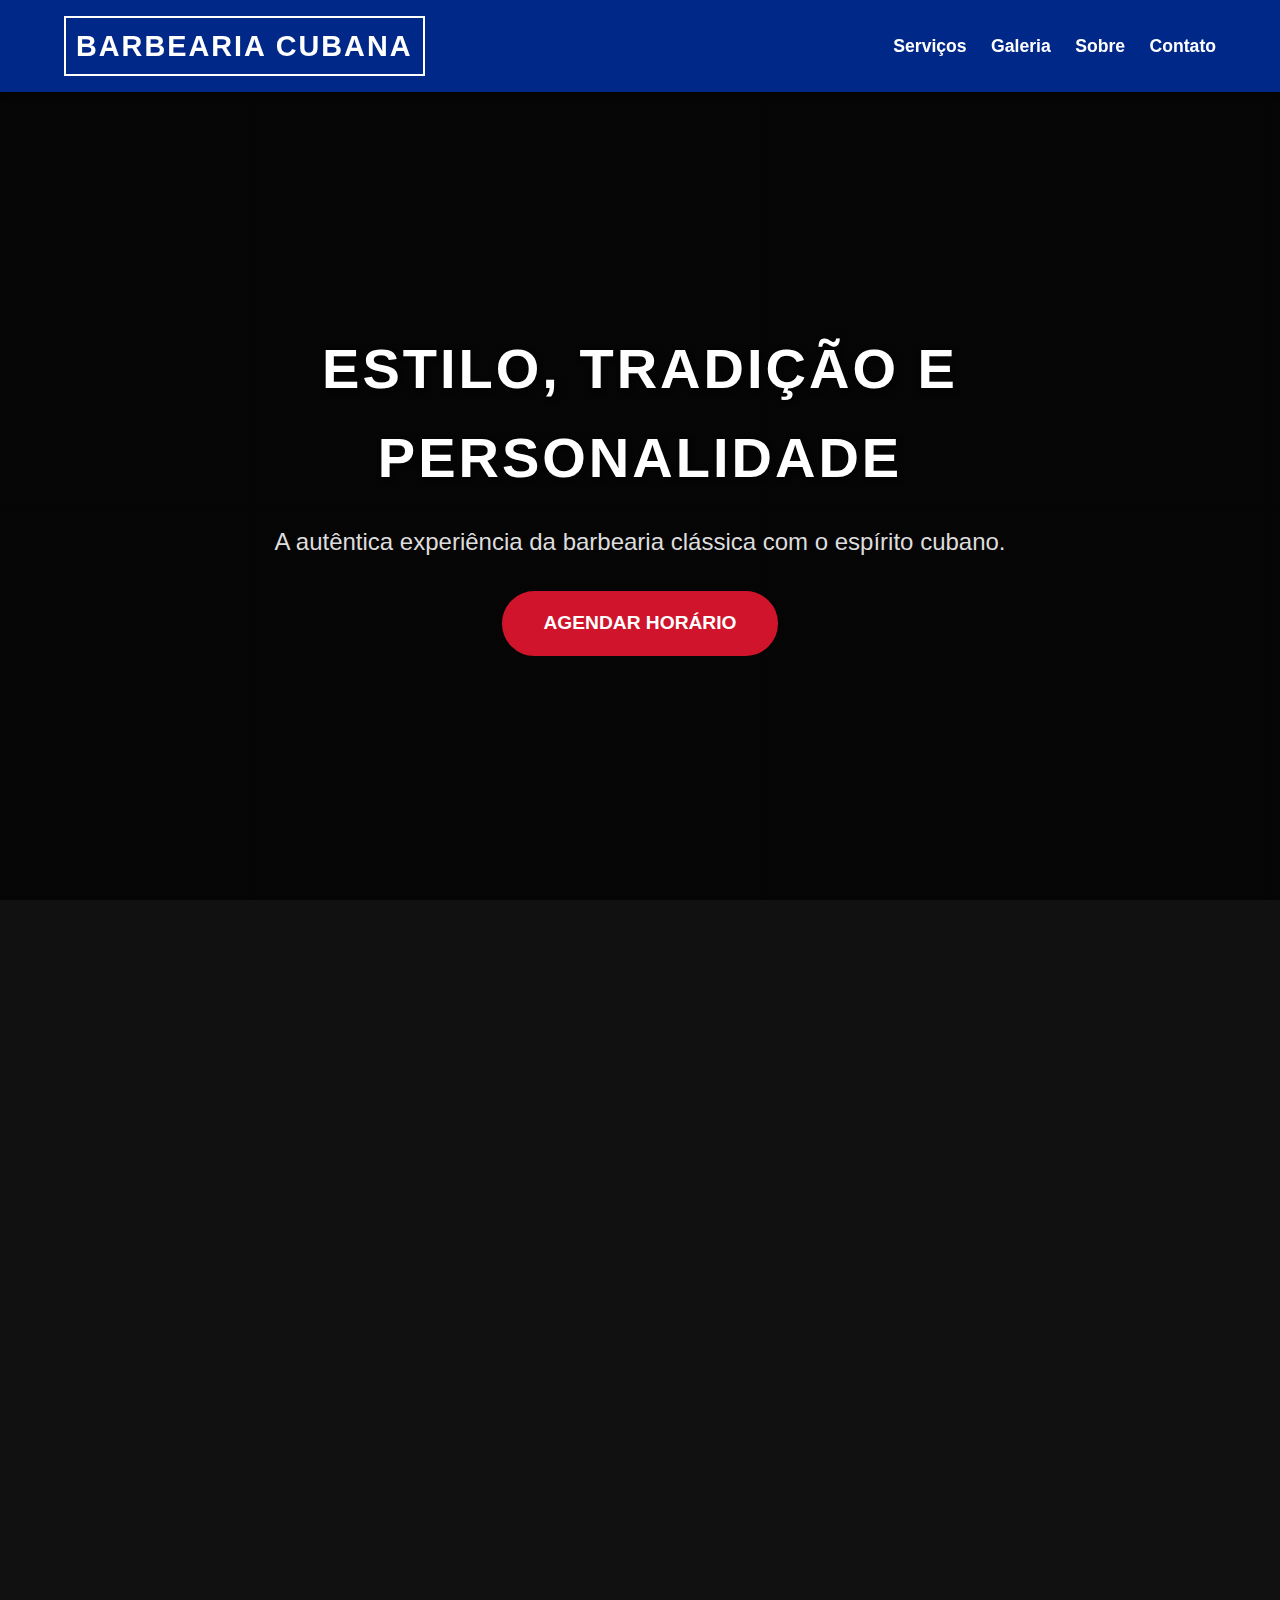
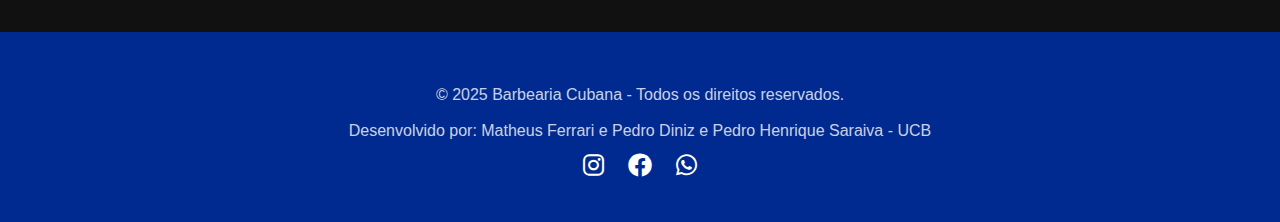
<file: index.html>
<!DOCTYPE html>
<html lang="pt-BR">
<head>
    <meta charset="UTF-8">
    <meta name="viewport" content="width=device-width, initial-scale=1.0">
    <title>Barbearia Cubana - Estilo &amp; Tradição</title>
    <link rel="stylesheet" href="style.css">
    <link rel="stylesheet" href="https://cdnjs.cloudflare.com/ajax/libs/font-awesome/6.0.0/css/all.min.css">
</head>
<body>

<header>
    <a href="index.html" class="logo">Barbearia Cubana</a>
    <nav>
        <a href="services.html">Serviços</a>
        <a href="gallery.html">Galeria</a>
        <a href="about.html">Sobre</a>
        <a href="contact.html">Contato</a>
    </nav>
</header>

<section class="hero">
    <div class="hero-content">
        <h2>Estilo, Tradição e Personalidade</h2>
        <p>A autêntica experiência da barbearia clássica com o espírito cubano.</p>
        <a href="services.html" class="btn-cta">Agendar Horário</a>
    </div>
</section>

<section class="sec">
    <h2 class="sec-title fade-in">Os nossos Destaques</h2>
    <div class="servicos-grid">
        <div class="servico-card fade-in">
            <div class="servico-img-container">
                <img src="/img2.jpg" alt="Corte de Cabelo">
            </div>
            <div class="servico-info">
                <h3>Corte Clássico</h3>
                <p>O famoso 3B. Bom, Bonito e Barato!</p>
            </div>
        </div>
        <div class="servico-card fade-in">
            <div class="servico-img-container">
                <img src="/img4.jpg" alt="Barba">
            </div>
            <div class="servico-info">
                <h3>Barba Completa</h3>
                <p>Para chegar junto!</p>
            </div>
        </div>
    </div>
</section>

<footer>
    <p>© 2025 Barbearia Cubana - Todos os direitos reservados.</p>
    <p>Desenvolvido por: Matheus Ferrari e Pedro Diniz e Pedro Henrique Saraiva  - UCB</p>
    <div style="margin-top: 10px;">
        <i class="fab fa-instagram" style="font-size: 24px; margin: 0 10px; cursor: pointer;"></i>
        <i class="fab fa-facebook" style="font-size: 24px; margin: 0 10px; cursor: pointer;"></i>
        <i class="fab fa-whatsapp" style="font-size: 24px; margin: 0 10px; cursor: pointer;"></i>
    </div>
</footer>

<script src="script.js"></script>
</body>
</html>
</file>
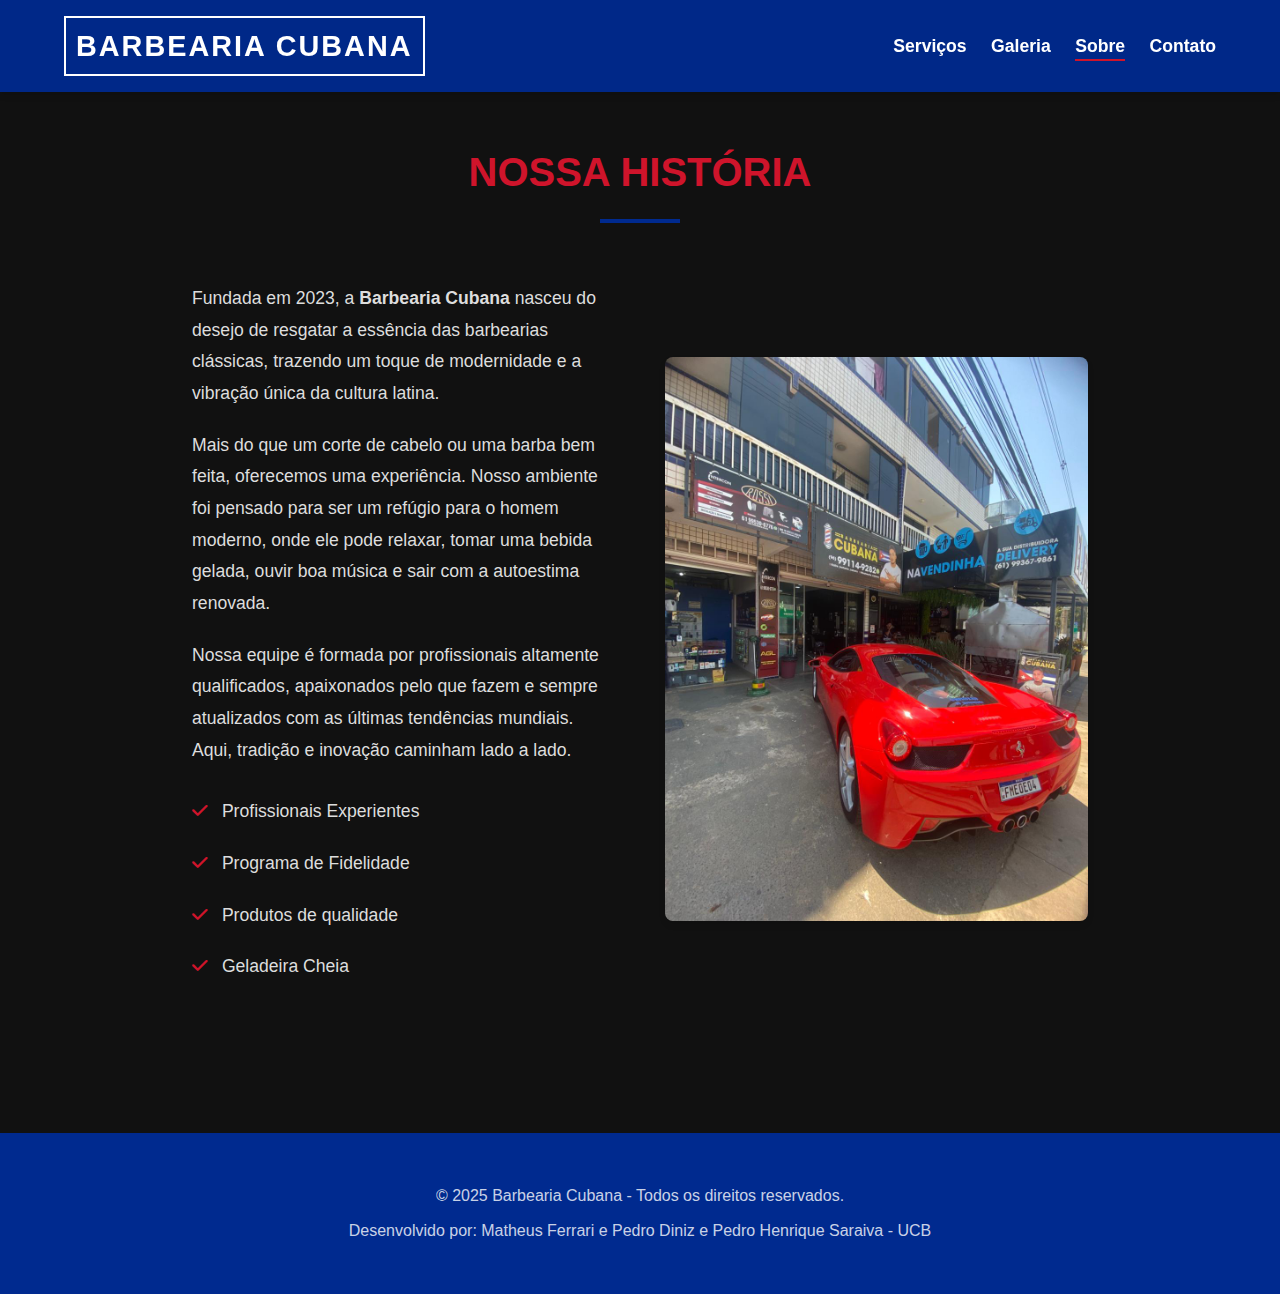
<file: about.html>
<!DOCTYPE html>
<html lang="pt-BR">
<head>
    <meta charset="UTF-8">
    <meta name="viewport" content="width=device-width, initial-scale=1.0">
    <title>Sobre - Barbearia Cubana</title>
    <link rel="stylesheet" href="style.css">
    <link rel="stylesheet" href="https://cdnjs.cloudflare.com/ajax/libs/font-awesome/6.0.0/css/all.min.css">
</head>
<body>

<header>
    <a href="index.html" class="logo">Barbearia Cubana</a>
    <nav>
        <a href="services.html">Serviços</a>
        <a href="gallery.html">Galeria</a>
        <a href="about.html" class="active">Sobre</a>
        <a href="contact.html">Contato</a>
    </nav>
</header>

<section class="sec" style="margin-top: 60px;">
    <h2 class="sec-title fade-in">Nossa História</h2>

    <div class="sobre-container">
        <div class="sobre-texto fade-in">
            <p>
                Fundada em 2023, a <strong>Barbearia Cubana</strong> nasceu do desejo de resgatar a essência das barbearias clássicas, trazendo um toque de modernidade e a vibração única da cultura latina.
            </p>
            <p>
                Mais do que um corte de cabelo ou uma barba bem feita, oferecemos uma experiência. Nosso ambiente foi pensado para ser um refúgio para o homem moderno, onde ele pode relaxar, tomar uma bebida gelada, ouvir boa música e sair com a autoestima renovada.
            </p>
            <p>
                Nossa equipe é formada por profissionais altamente qualificados, apaixonados pelo que fazem e sempre atualizados com as últimas tendências mundiais. Aqui, tradição e inovação caminham lado a lado.
            </p>
            <div style="margin-top: 30px;">
                <p><i class="fas fa-check" style="color: var(--vermelho-cuba); margin-right: 10px;"></i> Profissionais Experientes</p>
                <p><i class="fas fa-check" style="color: var(--vermelho-cuba); margin-right: 10px;"></i> Programa de Fidelidade</p>
                <p><i class="fas fa-check" style="color: var(--vermelho-cuba); margin-right: 10px;"></i> Produtos de qualidade</p>
                <p><i class="fas fa-check" style="color: var(--vermelho-cuba); margin-right: 10px;"></i> Geladeira Cheia</p>
            </div>
        </div>

        <div class="sobre-imgs fade-in" style="display: block;">
            <img src="/img5.jpg" alt="Cadeira de barbeiro">
        </div>
    </div>
</section>

<footer>
    <p>© 2025 Barbearia Cubana - Todos os direitos reservados.</p>
    <p>Desenvolvido por: Matheus Ferrari e Pedro Diniz e Pedro Henrique Saraiva  - UCB</p>
</footer>

<script src="script.js"></script>
</body>
</html>
</file>
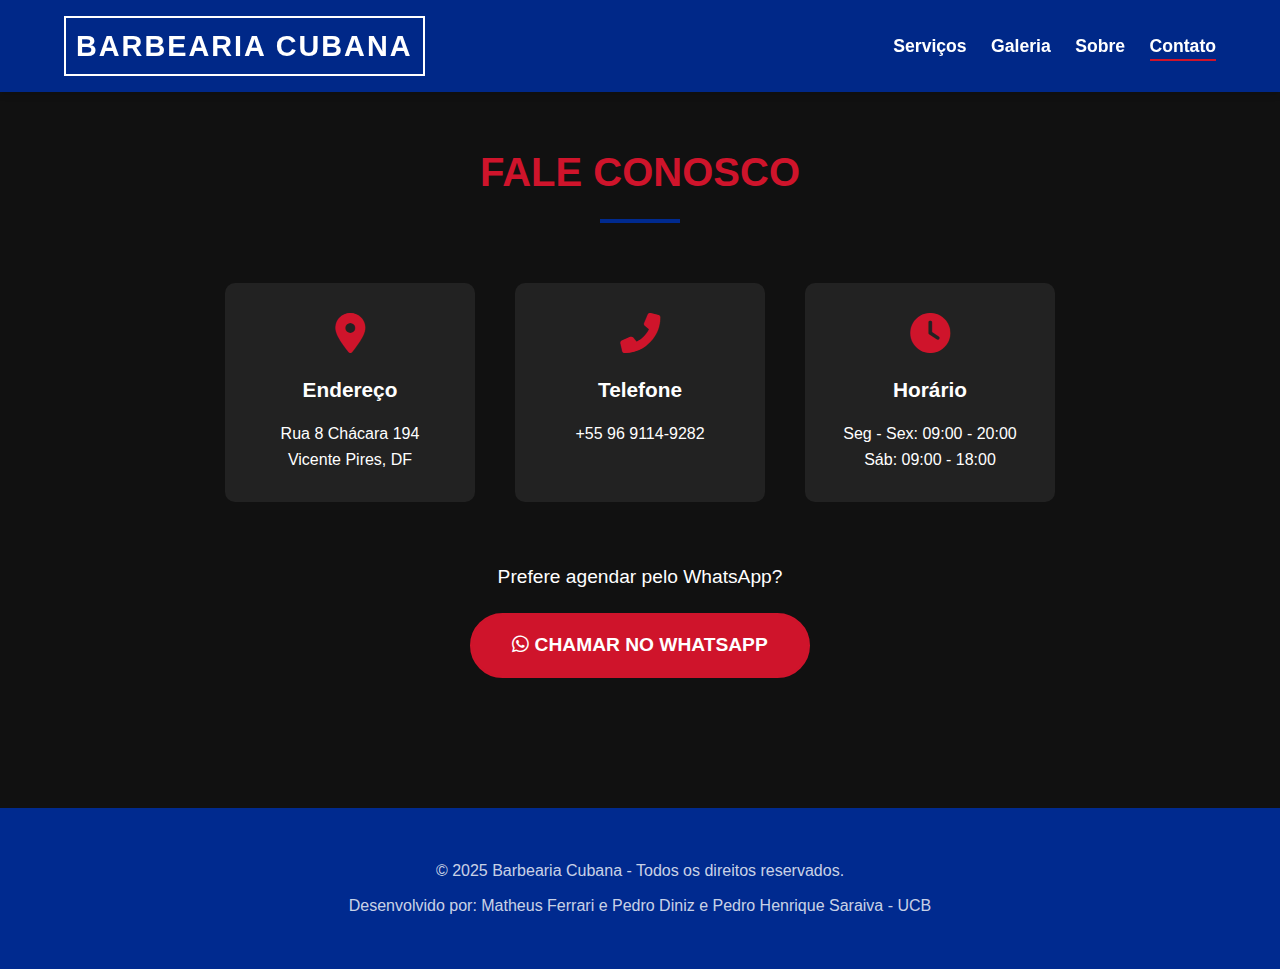
<file: contact.html>
<!DOCTYPE html>
<html lang="pt-BR">
<head>
    <meta charset="UTF-8">
    <meta name="viewport" content="width=device-width, initial-scale=1.0">
    <title>Contato - Barbearia Cubana</title>
    <link rel="stylesheet" href="style.css">
    <link rel="stylesheet" href="https://cdnjs.cloudflare.com/ajax/libs/font-awesome/6.0.0/css/all.min.css">
</head>
<body>

<header>
    <a href="index.html" class="logo">Barbearia Cubana</a>
    <nav>
        <a href="services.html">Serviços</a>
        <a href="gallery.html">Galeria</a>
        <a href="about.html">Sobre</a>
        <a href="contact.html" class="active">Contato</a>
    </nav>
</header>

<section class="sec" style="margin-top: 60px;">
    <h2 class="sec-title fade-in">Fale Conosco</h2>

    <div class="contato-container fade-in">
        <div class="contato-item">
            <i class="fas fa-map-marker-alt" style="font-size: 40px; color: var(--vermelho-cuba); margin-bottom: 20px;"></i>
            <h3>Endereço</h3>
            <p>Rua 8 Chácara 194</p>
            <p>Vicente Pires, DF</p>
        </div>

        <div class="contato-item">
            <i class="fas fa-phone-alt" style="font-size: 40px; color: var(--vermelho-cuba); margin-bottom: 20px;"></i>
            <h3>Telefone</h3>
            <p>+55 96 9114-9282</p>
        </div>

        <div class="contato-item">
            <i class="fas fa-clock" style="font-size: 40px; color: var(--vermelho-cuba); margin-bottom: 20px;"></i>
            <h3>Horário</h3>
            <p>Seg - Sex: 09:00 - 20:00</p>
            <p>Sáb: 09:00 - 18:00</p>
        </div>
    </div>

    <div style="text-align: center; margin-top: 60px;" class="fade-in">
        <p style="font-size: 1.2rem; margin-bottom: 20px;">Prefere agendar pelo WhatsApp?</p>
        <a href="https://api.whatsapp.com/send/?phone=5596991149282&text=Quero+cortar+meu+cabelo&type=phone_number&app_absent=0" target="_blank" class="btn-cta" rel="noopener noreferrer">
            <i class="fab fa-whatsapp"></i> Chamar no WhatsApp
        </a>
    </div>
</section>

<footer>
    <p>© 2025 Barbearia Cubana - Todos os direitos reservados.</p>
    <p>Desenvolvido por: Matheus Ferrari e Pedro Diniz e Pedro Henrique Saraiva  - UCB</p>
</footer>

<script src="script.js"></script>
</body>
</html>
</file>
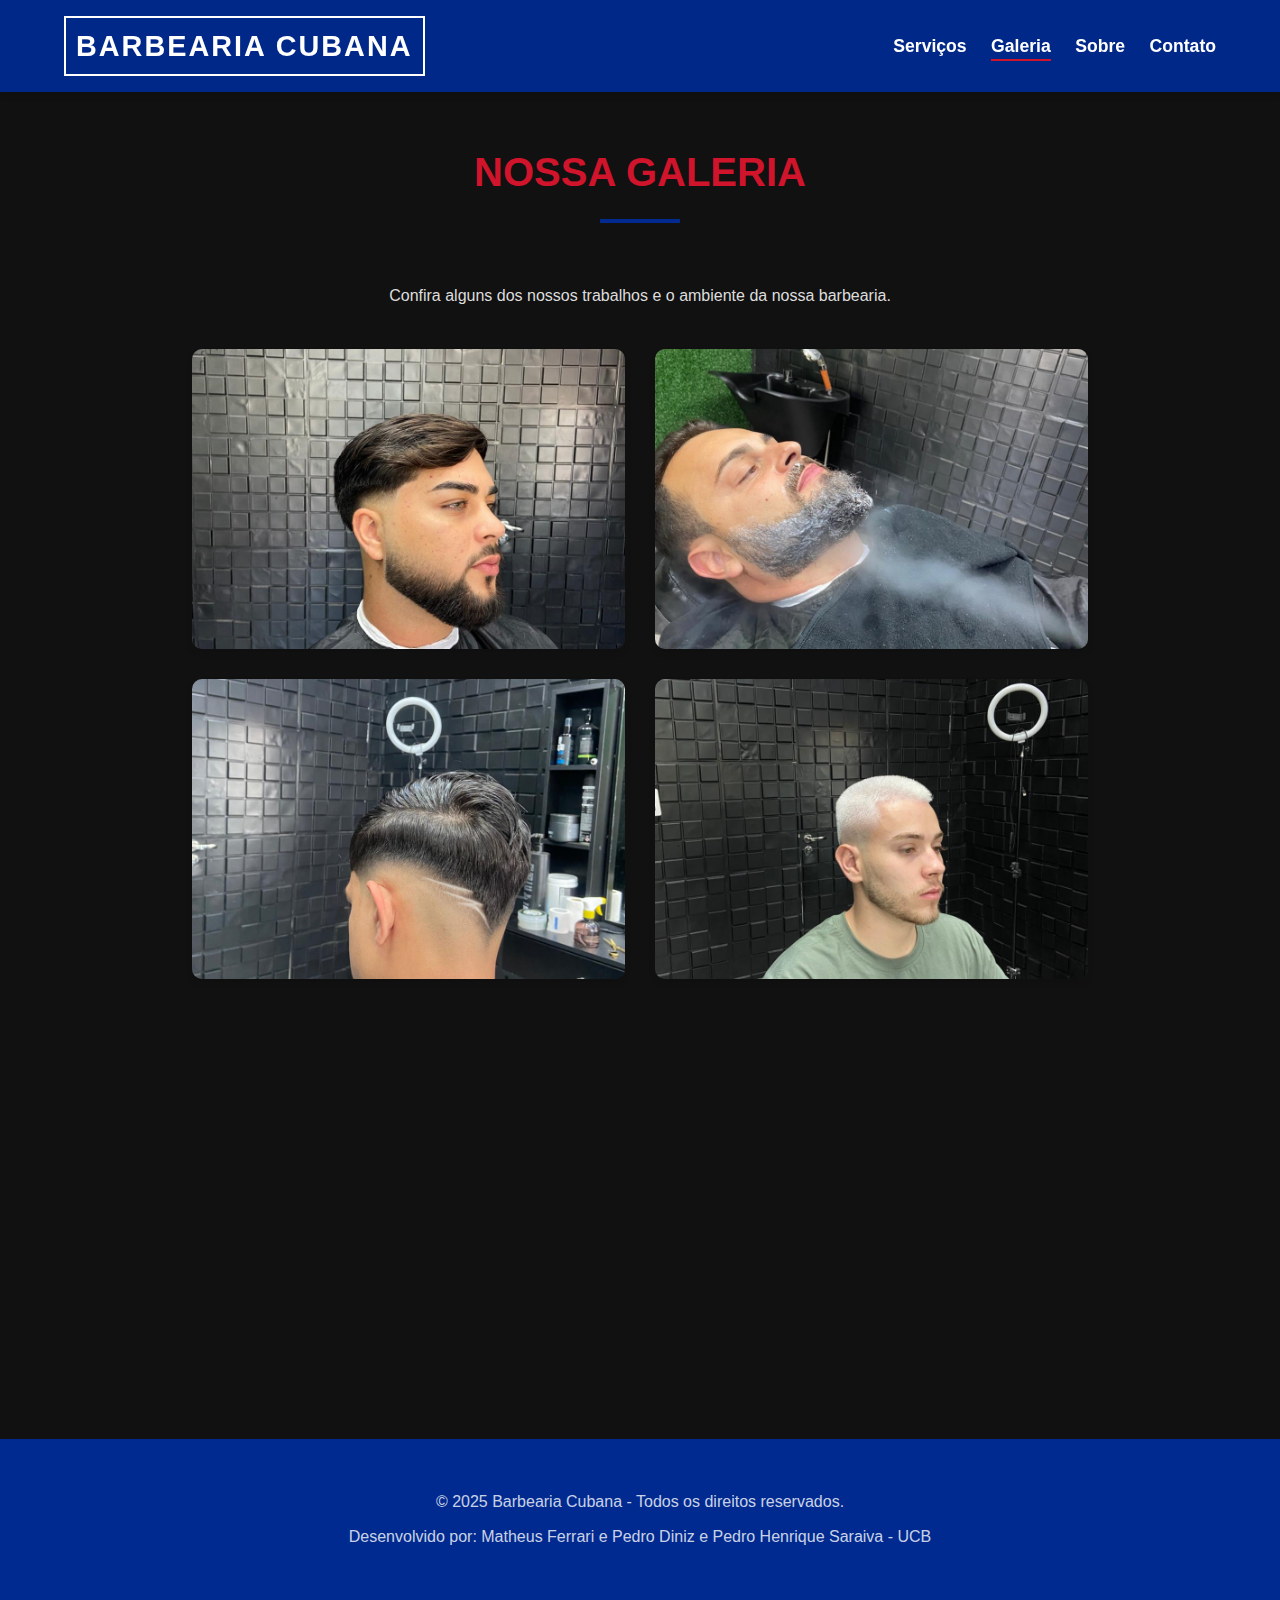
<file: gallery.html>
<!DOCTYPE html>
<html lang="pt-BR">
<head>
    <meta charset="UTF-8">
    <meta name="viewport" content="width=device-width, initial-scale=1.0">
    <title>Galeria - Barbearia Cubana</title>
    <link rel="stylesheet" href="style.css">
    <link rel="stylesheet" href="https://cdnjs.cloudflare.com/ajax/libs/font-awesome/6.0.0/css/all.min.css">
</head>
<body>

<header>
    <a href="index.html" class="logo">Barbearia Cubana</a>
    <nav>
        <a href="services.html">Serviços</a>
        <a href="gallery.html" class="active">Galeria</a>
        <a href="about.html">Sobre</a>
        <a href="contact.html">Contato</a>
    </nav>
</header>

<section class="sec" style="margin-top: 60px;">
    <h2 class="sec-title fade-in">Nossa Galeria</h2>
    <p style="text-align: center; margin-bottom: 40px; color: #ddd;" class="fade-in">Confira alguns dos nossos trabalhos e o ambiente da nossa barbearia.</p>

    <div class="servicos-grid">
        <div class="servico-card fade-in">
            <div class="servico-img-container" style="height: 300px;">
                <img src="/img1.jpg" alt="Ambiente">
            </div>
        </div>

        <div class="servico-card fade-in">
            <div class="servico-img-container" style="height: 300px;">
                <img src="/img4.jpg" alt="Cadeira">
            </div>
        </div>

        <div class="servico-card fade-in">
            <div class="servico-img-container" style="height: 300px;">
                <img src="/img8.jpg" alt="Barba">
            </div>
        </div>

        <div class="servico-card fade-in">
            <div class="servico-img-container" style="height: 300px;">
                <img src="/img7.jpg" alt="Corte">
            </div>
        </div>

        <div class="servico-card fade-in">
            <div class="servico-img-container" style="height: 300px;">
                <img src="/img9.jpg" alt="Detalhe">
            </div>
        </div>

        <div class="servico-card fade-in">
            <div class="servico-img-container" style="height: 300px;">
                <img src="/img3.jpg" alt="Barbeiro">
            </div>
        </div>
    </div>
</section>

<footer>
    <p>© 2025 Barbearia Cubana - Todos os direitos reservados.</p>
    <p>Desenvolvido por: Matheus Ferrari e Pedro Diniz e Pedro Henrique Saraiva  - UCB</p>
</footer>

<script src="script.js"></script>
</body>
</html>
</file>
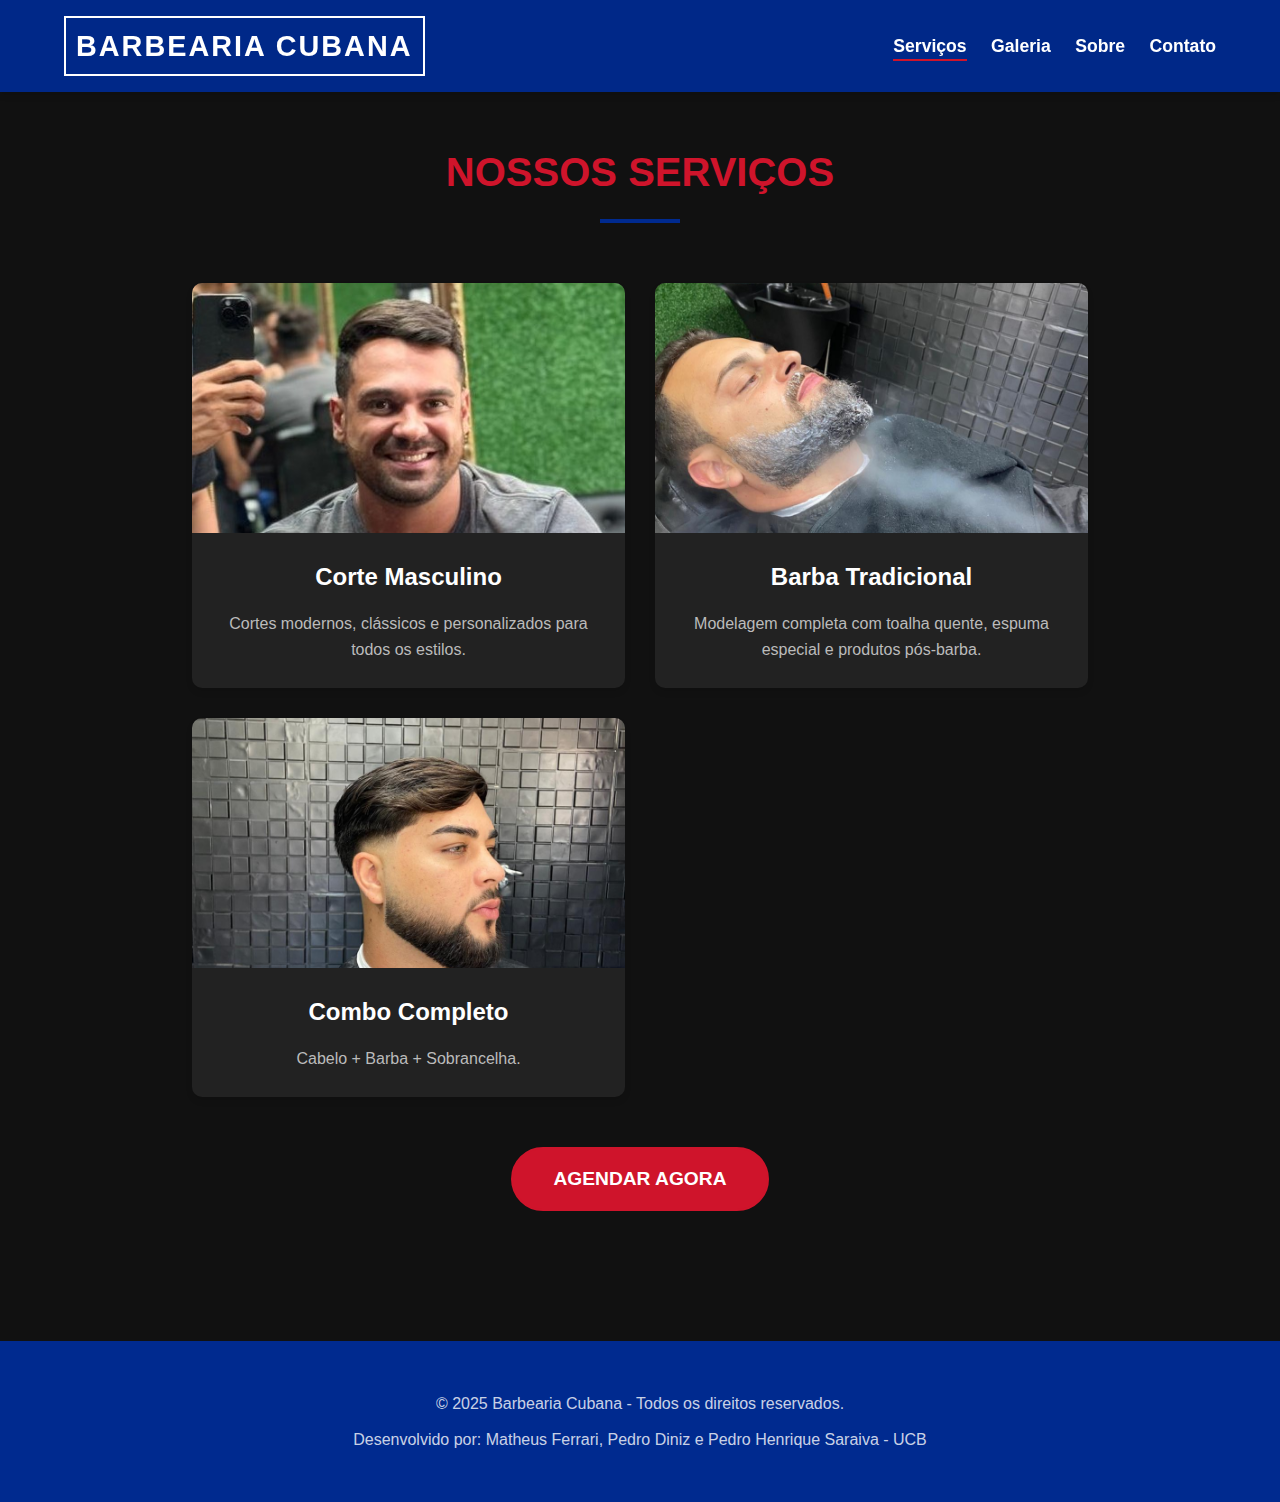
<file: services.html>
<!DOCTYPE html>
<html lang="pt-BR">
<head>
    <meta charset="UTF-8">
    <meta name="viewport" content="width=device-width, initial-scale=1.0">
    <title>Serviços - Barbearia Cubana</title>
    <link rel="stylesheet" href="style.css">
    <link rel="stylesheet" href="https://cdnjs.cloudflare.com/ajax/libs/font-awesome/6.0.0/css/all.min.css">
</head>
<body>

<header>
    <a href="index.html" class="logo">Barbearia Cubana</a>
    <nav>
        <a href="services.html" class="active">Serviços</a>
        <a href="gallery.html">Galeria</a>
        <a href="about.html">Sobre</a>
        <a href="contact.html">Contato</a>
    </nav>
</header>

<section class="sec" style="margin-top: 60px;">
    <h2 class="sec-title fade-in">Nossos Serviços</h2>

    <div class="servicos-grid">
        <div class="servico-card fade-in">
            <div class="servico-img-container">
                <img src="/img2.jpg" alt="Corte Masculino">
            </div>
            <div class="servico-info">
                <h3>Corte Masculino</h3>
                <p>Cortes modernos, clássicos e personalizados para todos os estilos.</p>
            </div>
        </div>

        <div class="servico-card fade-in">
            <div class="servico-img-container">
                <img src="/img4.jpg" alt="Barba">
            </div>
            <div class="servico-info">
                <h3>Barba Tradicional</h3>
                <p>Modelagem completa com toalha quente, espuma especial e produtos pós-barba.</p>
            </div>
        </div>

        <div class="servico-card fade-in">
            <div class="servico-img-container">
                <img src="/img1.jpg" alt="Combo">
            </div>
            <div class="servico-info">
                <h3>Combo Completo</h3>
                <p>Cabelo + Barba + Sobrancelha.</p>
            </div>
        </div>
    </div>

    <div style="text-align: center; margin-top: 50px;">
        <a href="contact.html" class="btn-cta">Agendar Agora</a>
    </div>

</section>

<footer>
    <p>© 2025 Barbearia Cubana - Todos os direitos reservados.</p>
    <p>Desenvolvido por: Matheus Ferrari, Pedro Diniz e Pedro Henrique Saraiva - UCB</p>
</footer>

<script src="script.js"></script>
</body>
</html>
</file>
<file: style.css>
:root {
  --azul-cuba: #002a8f;
  --vermelho-cuba: #cf142b;
  --branco: #ffffff;
  --cinza-claro: #f4f4f4;
  --escuro: #111111;
  --cinza-escuro: #222222;
  --transicao: all 0.3s ease;
  --sombra: 0 4px 6px rgba(0, 0, 0, 0.1);
}

* {
  margin: 0;
  padding: 0;
  box-sizing: border-box;
}

body {
  font-family: "Segoe UI", Tahoma, Geneva, Verdana, sans-serif;
  background-color: var(--escuro);
  color: var(--branco);
  line-height: 1.6;
  overflow-x: hidden;
}

header {
  background: rgba(0, 42, 143, 0.95);
  padding: 1rem 5%;
  display: flex;
  justify-content: space-between;
  align-items: center;
  position: fixed;
  width: 100%;
  top: 0;
  z-index: 1000;
  box-shadow: var(--sombra);
  backdrop-filter: blur(5px);
}

.logo {
  font-size: 1.8rem;
  color: var(--branco);
  font-weight: 700;
  text-transform: uppercase;
  letter-spacing: 2px;
  border: 2px solid var(--branco);
  padding: 5px 10px;
  transition: var(--transicao);
  text-decoration: none; 
  display: inline-block;
}
.logo:hover {
  background: var(--branco);
  color: var(--azul-cuba);
}

nav a {
  margin-left: 20px;
  color: var(--branco);
  text-decoration: none;
  font-weight: 600;
  font-size: 1.1rem;
  position: relative;
  transition: var(--transicao);
}

nav a::after {
  content: "";
  position: absolute;
  width: 0;
  height: 2px;
  bottom: -5px;
  left: 0;
  background-color: var(--vermelho-cuba);
  transition: var(--transicao);
}

nav a:hover::after,
nav a.active::after {
  width: 100%;
}


.hero {
  background: linear-gradient(rgba(0, 0, 0, 0.7), rgba(0, 0, 0, 0.7)),
    url("https://images.unsplash.com/photo-1585747860715-2ba37e788b70?q=80&w=2074&auto=format&fit=crop")
      center/cover no-repeat;
  height: 100vh;
  display: flex;
  justify-content: center;
  align-items: center;
  text-align: center;
  padding-top: 80px; 
}

.hero-content {
  max-width: 800px;
  padding: 20px;
  animation: fadeInUp 1s ease-out;
}

.hero-content h2 {
  font-size: 3.5rem;
  margin-bottom: 20px;
  text-transform: uppercase;
  letter-spacing: 3px;
  text-shadow: 2px 2px 4px rgba(0, 0, 0, 0.5);
}

.hero-content p {
  font-size: 1.5rem;
  margin-bottom: 30px;
  color: #ddd;
}

.btn-cta {
  padding: 15px 40px;
  font-size: 1.2rem;
  background: var(--vermelho-cuba);
  border: 2px solid var(--vermelho-cuba);
  color: var(--branco);
  cursor: pointer;
  border-radius: 50px;
  text-transform: uppercase;
  font-weight: bold;
  transition: var(--transicao);
  text-decoration: none;
  display: inline-block;
}

.btn-cta:hover {
  background: transparent;
  color: var(--vermelho-cuba);
  transform: translateY(-3px);
  box-shadow: 0 10px 20px rgba(0, 0, 0, 0.2);
}


.sec {
  padding: 80px 15%; 
}

.sec-title {
  font-size: 2.5rem;
  text-align: center;
  color: var(--vermelho-cuba);
  margin-bottom: 60px;
  position: relative;
  text-transform: uppercase;
}
.sec-title::after {
  content: "";
  display: block;
  width: 80px;
  height: 4px;
  background: var(--azul-cuba);
  margin: 15px auto 0;
}


.servicos-grid {
  display: grid;
  grid-template-columns: repeat(auto-fit, minmax(300px, 1fr));
  gap: 30px;
}

.servico-card {
  background: var(--cinza-escuro);
  border-radius: 10px;
  overflow: hidden;
  transition: var(--transicao);
  box-shadow: var(--sombra);
  position: relative;
}

.servico-card:hover {
  transform: translateY(-10px);
  box-shadow: 0 15px 30px rgba(0, 0, 0, 0.3);
}

.servico-img-container {
  height: 250px;
  overflow: hidden;
  background-color: #333; 
}

.servico-img-container img {
  width: 100%;
  height: 100%;
  object-fit: cover;
  transition: transform 0.5s ease;
}

.servico-card:hover .servico-img-container img {
  transform: scale(1.1);
}

.servico-info {
  padding: 25px;
  text-align: center;
}

.servico-info h3 {
  color: var(--branco);
  margin-bottom: 15px;
  font-size: 1.5rem;
}

.servico-info p {
  color: #bbb;
  font-size: 1rem;
}


.sobre-container {
  display: flex;
  flex-wrap: wrap;
  align-items: center;
  gap: 50px;
}

.sobre-texto {
  flex: 1;
  min-width: 300px;
}

.sobre-texto p {
  font-size: 1.1rem;
  margin-bottom: 20px;
  color: #ddd;
  line-height: 1.8;
}

.sobre-imgs {
  flex: 1;
  min-width: 300px;
  display: grid;
  grid-template-columns: repeat(2, 1fr);
  gap: 15px;
}

.sobre-imgs img {
  width: 100%;
  border-radius: 8px;
  box-shadow: var(--sombra);
  transition: var(--transicao);
}

.sobre-imgs img:hover {
  transform: scale(1.05);
  z-index: 1;
}


.contato-container {
  display: flex;
  flex-wrap: wrap;
  justify-content: center;
  gap: 40px;
  text-align: center;
}

.contato-item {
  background: var(--cinza-escuro);
  padding: 30px;
  border-radius: 10px;
  min-width: 250px;
  transition: var(--transicao);
}

.contato-item:hover {
  background: var(--azul-cuba);
  transform: translateY(-5px);
}

.contato-item h3 {
  margin-bottom: 15px;
  font-size: 1.3rem;
}

.mapa {
  margin-top: 50px;
  width: 100%;
  height: 400px;
  background-color: #333;
  border-radius: 10px;
  display: flex;
  align-items: center;
  justify-content: center;
  color: #777;
}


footer {
  background: var(--azul-cuba);
  padding: 40px 20px;
  text-align: center;
  margin-top: 50px;
}

footer p {
  margin: 10px 0;
  color: rgba(255, 255, 255, 0.8);
}


@keyframes fadeInUp {
  from {
    opacity: 0;
    transform: translateY(30px);
  }
  to {
    opacity: 1;
    transform: translateY(0);
  }
}

.fade-in {
  opacity: 0;
  transform: translateY(20px);
  transition: opacity 0.6s ease-out, transform 0.6s ease-out;
}

.fade-in.visible {
  opacity: 1;
  transform: translateY(0);
}


@media (max-width: 768px) {
  header {
    flex-direction: column;
    padding: 15px;
  }

  nav {
    margin-top: 15px;
    display: flex;
    flex-wrap: wrap;
    justify-content: center;
  }

  nav a {
    margin: 5px 10px;
  }

  .hero-content h2 {
    font-size: 2.5rem;
  }

  .sobre-container {
    flex-direction: column;
  }
}
</file>
